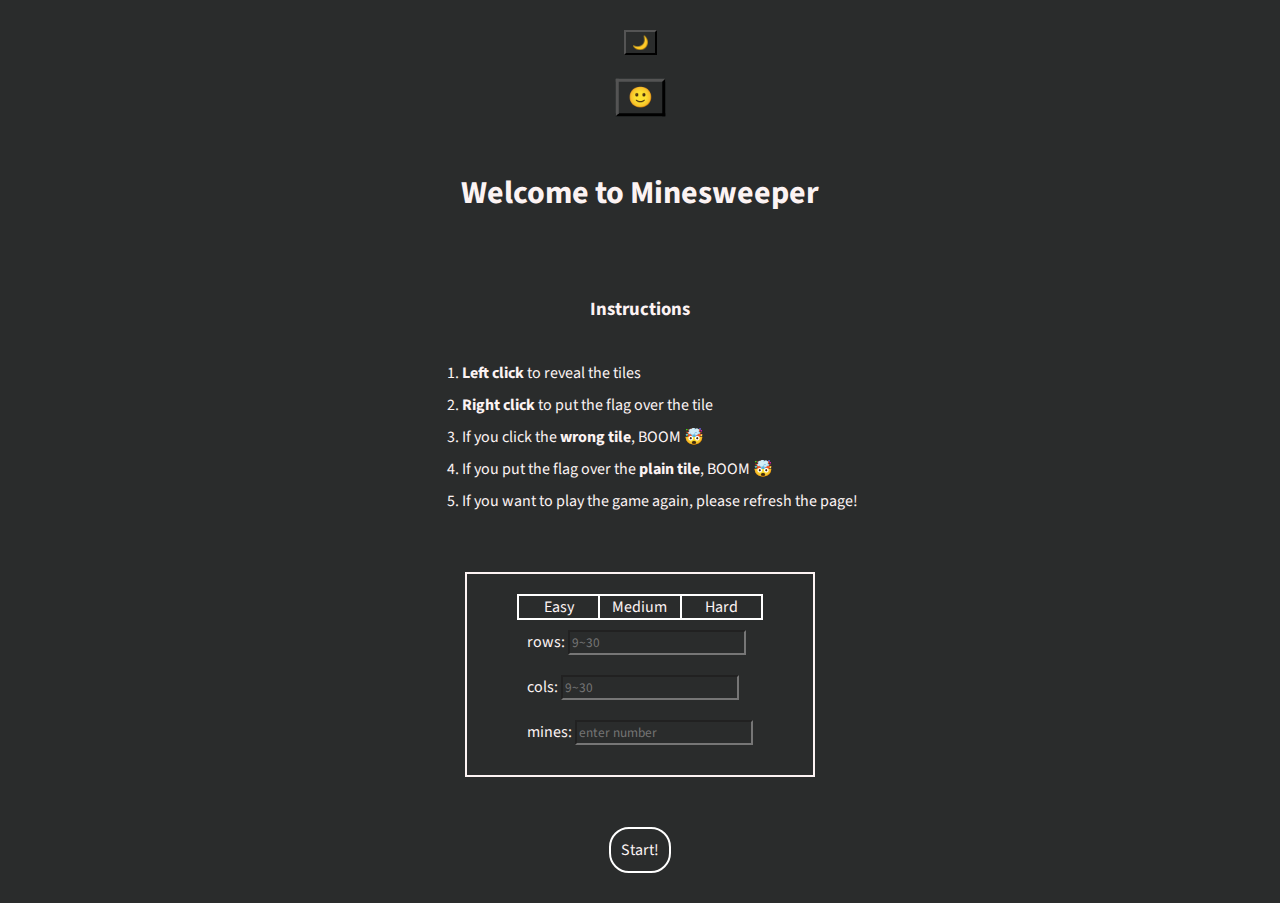
<file: Minesweeper/index.html>
<!DOCTYPE html>
<html lang="en">
<head>
    <meta charset="UTF-8">
    <meta http-equiv="X-UA-Compatible" content="IE=edge">
    <meta name="viewport" content="width=device-width, initial-scale=1.0">
    <title>💣 Minesweeper 💣</title>
    <link rel="stylesheet" href="style.css">
    <script src="script.js" type="module"></script>
</head>
<body>
    <button type="button" class="theme">
        🌙
    </button>
    <div class="buttons">
        <button type="button" id="home">
            🙂
        </button>
        
    </div>
    <div class="div-container" id="start-div">
        <h1>Welcome to Minesweeper</h1>
        <h3>Instructions</h3>
        <ol class="instruction">
            <li><strong>Left click</strong> to reveal the tiles</li>
            <li><strong>Right click</strong> to put the flag over the tile </li>
            <li>If you click the <strong>wrong tile</strong>, BOOM 🤯</li>
            <li>If you put the flag over the <strong>plain tile</strong>, BOOM 🤯</li>
            <li>If you want to play the game again, please <a>refresh</a> the page!</li>
        </ol>
        <div id="row-column-mines">
            <div id="difficulty">
                <a id="easy">Easy</a>
                <a id="medium">Medium</a>
                <a id="hard">Hard</a>
            </div>
            <p>rows: <input id="row" type="number" placeholder="9~30"> </p> 
            <p>cols: <input id="col" type="number" placeholder="9~30"> </p> 
            <p>mines: <input id="mines" type="number" placeholder="enter number"> </p> 
        </div>
        <p id="start-button">Start!</button>
    </div>


    <div class="div-container" id="game-div">
        <h2 style="text-align: center;">
            <span id="seconds">00</span>
            :
            <span id="tens">00</span>
        </h2>

        <h1 id="how-many">Mines Left: </h1>
        <div class="board"></div>
    </div>

    <div class="div-container" id="Lose">
        <h1>You Lose!!</h1>
        
    </div>

    <div class="div-container" id="Win">
        <h1>You Win!!</h1>
    </div>
</body>
</html>
</file>
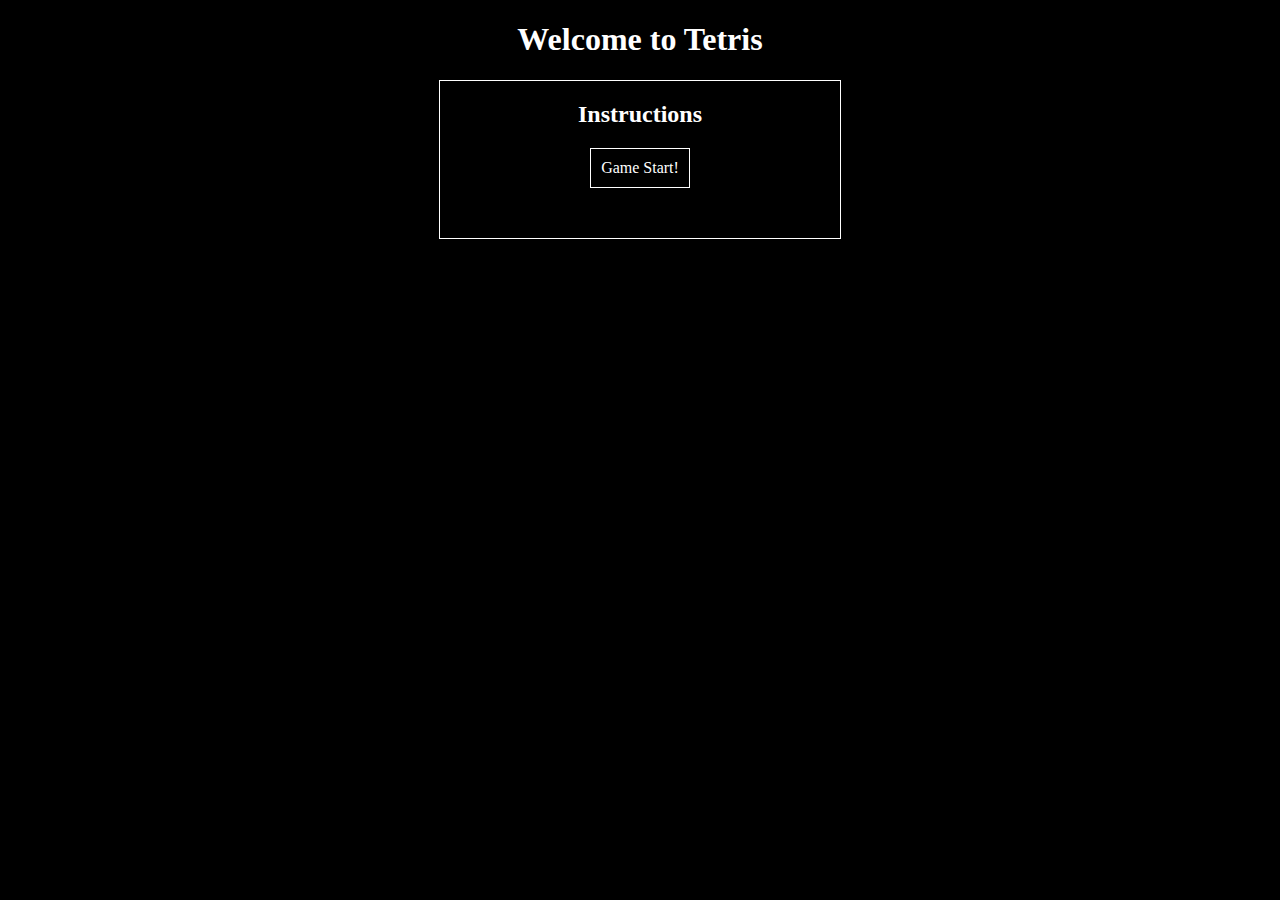
<file: Tetris/index.html>
<!DOCTYPE html>
<html lang="en">
<head>
    <meta charset="UTF-8">
    <meta http-equiv="X-UA-Compatible" content="IE=edge">
    <meta name="viewport" content="width=device-width, initial-scale=1.0">
    <link rel="stylesheet" href="style.css">
    <title>Tetris</title>
</head>
<body>
    <header class="main_head">
        <h1>Welcome to Tetris</h1>
    </header>
    <div class="instructions">
        <h2 style="text-align: center;">Instructions</h2>
        <div class="Gamestart" id="startButton">
            Game Start!
        </div>
    </div>
    <script src="script.js"></script>
</body>
</html>
</file>
<file: Minesweeper/style.css>
@import url('https://fonts.googleapis.com/css2?family=Source+Sans+Pro&display=swap');

* {
    font-family: 'Source Sans Pro', sans-serif;
    background-color: #2A2C2C;
    color: #FCF3F3;
    margin: 0 auto;
    
}

h3 {
    margin: 0px;
    padding-top: 50px;
    margin-bottom: 30px;
}

li {
    margin: 10px;
}

header {
    padding: 10px;
    display: flex;
    flex-direction: column;
    align-items: center;
}

.theme {
    display: flex;
    align-items: center;
    margin-top: 30px;
}

.buttons {
    display: flex;
    flex-direction: column;
    align-items: center;
    padding: 30px 0px;
    margin-bottom: -50px;
}


.div-container {
    display: flex;
    flex-direction: column;
    align-items: center;
    width: 80%;
    height: auto;
    padding: 30px 0px;
    /* border: 1px solid white; */
    margin-top: 50px;
}

.div-container > h1 {
    text-align: center;
    margin-bottom: 30px;
}

.board {
    display: grid;
    padding: 10px;
    grid-template-columns: repeat(var(--col), var(--boardPixel));
    grid-template-rows: repeat(var(--row), var(--boardPixel));
    justify-content: center;
    gap: 4px;
    
}

.board > * {
    width: 100%;
    height: 100%;
    display: flex;
    justify-content: center;
    align-items: center;
    border: 2px solid #bbb;
    cursor: pointer;
}

.board > [data-status='hidden'] {
    background-color: rgb(150, 150, 150);
    transition: 0.3s;
}

.board > [data-status='hidden']:hover {
    background-color: rgb(112, 112, 112);
}

.board > [data-status='safe'] {
    background-color: #2A2C2C;
    transition: 0.3s;
}

.board > [data-status='safe']:hover {
    opacity: 0.7;
}

.board > [data-status='bomb'] {
    background-color: red;
}

.board > [data-status='safe'] {
    background-color: #2A2C2C;
}

.board > [data-status='flag'] {
    background-color: orange;
    color: black;
    font-size: 100%;
}

#home {
    scale: 1.5;
}

#game-div {
    display: none;
}

#start-button {
    border: 2px solid white;
    padding: 10px;
    border-radius: 20px;
    transition: 0.3s;
    cursor: pointer;
    margin-top: 50px;
}

#start-button:hover {
    background-color: #FCF3F3;
    color: #2A2C2C;
}

#row-column-mines {
    border: 2px solid #FCF3F3;
    padding: 20px 50px;
    margin-top: 50px;

}

#row-column-mines > p {
    padding: 10px;
}

#Lose {
    display: none;
}

#Win {
    display: none;
}

#difficulty {
    display: flex;
    flex-direction: row;
    border: 1px solid white;
}

#difficulty > * {
    border: 1px solid white;
    width: 100%;
    height: 100%;
    text-align: center;
    transition: 0.3s;
}

a:hover {
    background-color: white;
    color: #2A2C2C;
}
</file>
<file: Tetris/style.css>
body {
    background-color: black;
}

.main_head {
    text-align: center;
    color: white;
    width: 100%;
    height: 100%;
}

.instructions {
    margin: 0 auto;
    border: 1px solid white;
    width: 400px;
    height: auto;
    color: white;
    display: flex;
    flex-direction: column;
    align-items: center;
    padding-bottom: 50px;
}

.Gamestart {
    padding: 10px;
    border: 1px solid white;
    transition: 0.2s;
}

.Gamestart:hover {
    background-color: white;
    color: black;
}
</file>
